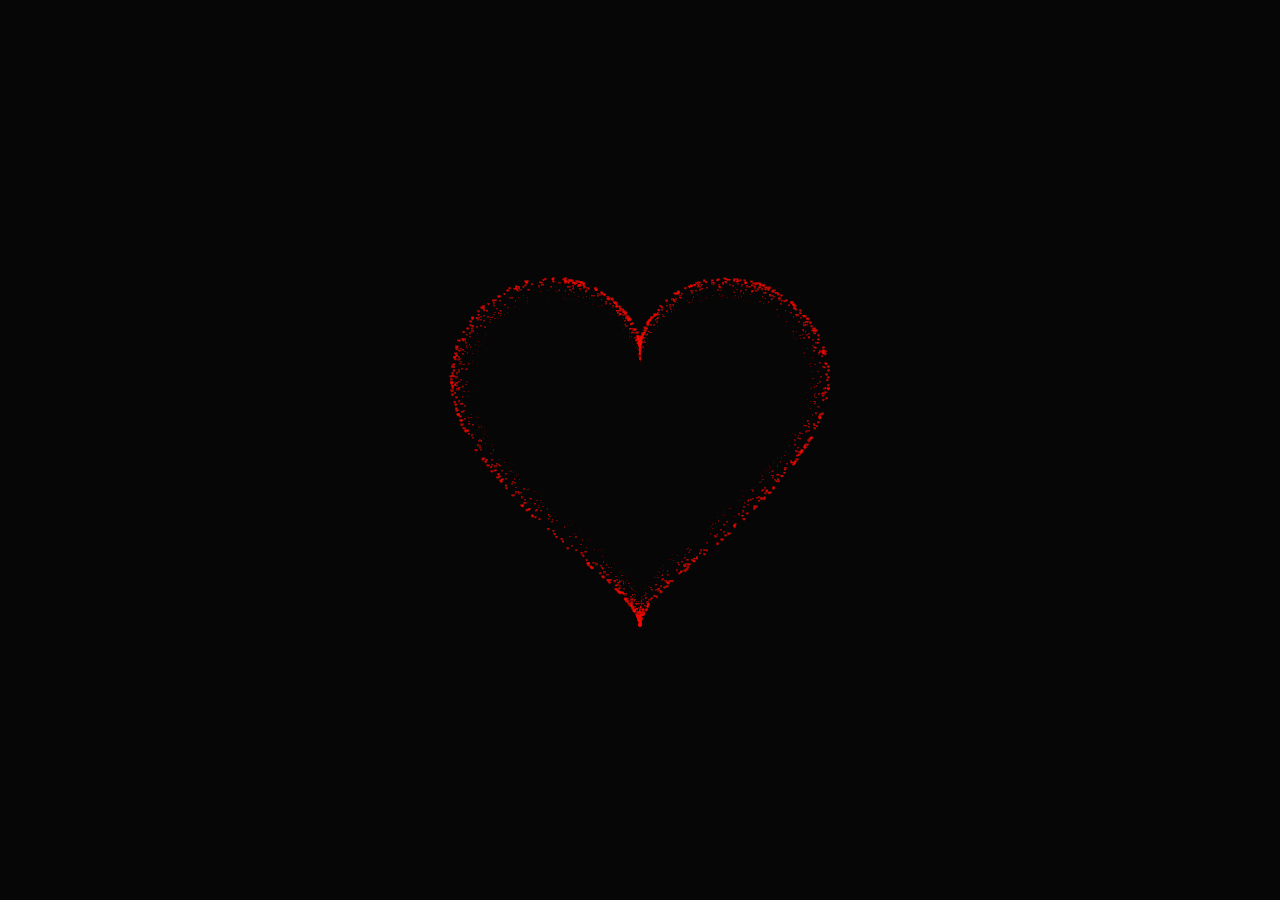
<file: index.html>
<!DOCTYPE html>
<html>
  <head>
    <title>Love</title>
    <meta name="Generator" content="EditPlus" />
    <meta name="Author" content="" />
    <meta name="Keywords" content="" />
    <meta name="Description" content="" />
    <link rel="stylesheet" href="style.css" />
    <style>
      html,
      body {
        height: 100%;
        padding: 0;
        margin: 0;
        background: rgba(0, 0, 0, 0.851);
      }
      canvas {
        position: absolute;
        width: 100%;
        height: 100%;
      }
    </style>
  </head>
  <body>
    <div class="box">
      <canvas id="pinkboard"></canvas>
    </div>
    <script>
      var settings = {
        particles: {
          length: 10000, // maximum amount of particles
          duration: 4, // particle duration in sec
          velocity: 80, // particle velocity in pixels/sec
          effect: -1.3, // play with this for a nice effect
          size: 8, // particle size in pixels
        },
      };
      /*
       */
      (function () {
        var b = 0;
        var c = ["ms", "moz", "webkit", "o"];
        for (var a = 0; a < c.length && !window.requestAnimationFrame; ++a) {
          window.requestAnimationFrame = window[c[a] + "RequestAnimationFrame"];
          window.cancelAnimationFrame =
            window[c[a] + "CancelAnimationFrame"] ||
            window[c[a] + "CancelRequestAnimationFrame"];
        }
        if (!window.requestAnimationFrame) {
          window.requestAnimationFrame = function (h, e) {
            var d = new Date().getTime();
            var f = Math.max(0, 16 - (d - b));
            var g = window.setTimeout(function () {
              h(d + f);
            }, f);
            b = d + f;
            return g;
          };
        }
        if (!window.cancelAnimationFrame) {
          window.cancelAnimationFrame = function (d) {
            clearTimeout(d);
          };
        }
      })();
      /*
       * Point class
       */
      var Point = (function () {
        function Point(x, y) {
          this.x = typeof x !== "undefined" ? x : 0;
          this.y = typeof y !== "undefined" ? y : 0;
        }
        Point.prototype.clone = function () {
          return new Point(this.x, this.y);
        };
        Point.prototype.length = function (length) {
          if (typeof length == "undefined")
            return Math.sqrt(this.x * this.x + this.y * this.y);
          this.normalize();
          this.x *= length;
          this.y *= length;
          return this;
        };
        Point.prototype.normalize = function () {
          var length = this.length();
          this.x /= length;
          this.y /= length;
          return this;
        };
        return Point;
      })();
      /*
       * Particle class
       */
      var Particle = (function () {
        function Particle() {
          this.position = new Point();
          this.velocity = new Point();
          this.acceleration = new Point();
          this.age = 0;
        }
        Particle.prototype.initialize = function (x, y, dx, dy) {
          this.position.x = x;
          this.position.y = y;
          this.velocity.x = dx;
          this.velocity.y = dy;
          this.acceleration.x = dx * settings.particles.effect;
          this.acceleration.y = dy * settings.particles.effect;
          this.age = 0;
        };
        Particle.prototype.update = function (deltaTime) {
          this.position.x += this.velocity.x * deltaTime;
          this.position.y += this.velocity.y * deltaTime;
          this.velocity.x += this.acceleration.x * deltaTime;
          this.velocity.y += this.acceleration.y * deltaTime;
          this.age += deltaTime;
        };
        Particle.prototype.draw = function (context, image) {
          function ease(t) {
            return --t * t * t + 1;
          }
          var size = image.width * ease(this.age / settings.particles.duration);
          context.globalAlpha = 1 - this.age / settings.particles.duration;
          context.drawImage(
            image,
            this.position.x - size / 2,
            this.position.y - size / 2,
            size,
            size
          );
        };
        return Particle;
      })();
      /*
       * ParticlePool class
       */
      var ParticlePool = (function () {
        var particles,
          firstActive = 0,
          firstFree = 0,
          duration = settings.particles.duration;

        function ParticlePool(length) {
          // create and populate particle pool
          particles = new Array(length);
          for (var i = 0; i < particles.length; i++)
            particles[i] = new Particle();
        }
        ParticlePool.prototype.add = function (x, y, dx, dy) {
          particles[firstFree].initialize(x, y, dx, dy);

          // handle circular queue
          firstFree++;
          if (firstFree == particles.length) firstFree = 0;
          if (firstActive == firstFree) firstActive++;
          if (firstActive == particles.length) firstActive = 0;
        };
        ParticlePool.prototype.update = function (deltaTime) {
          var i;

          // update active particles
          if (firstActive < firstFree) {
            for (i = firstActive; i < firstFree; i++)
              particles[i].update(deltaTime);
          }
          if (firstFree < firstActive) {
            for (i = firstActive; i < particles.length; i++)
              particles[i].update(deltaTime);
            for (i = 0; i < firstFree; i++) particles[i].update(deltaTime);
          }

          // remove inactive particles
          while (
            particles[firstActive].age >= duration &&
            firstActive != firstFree
          ) {
            firstActive++;
            if (firstActive == particles.length) firstActive = 0;
          }
        };
        ParticlePool.prototype.draw = function (context, image) {
          // draw active particles
          if (firstActive < firstFree) {
            for (i = firstActive; i < firstFree; i++)
              particles[i].draw(context, image);
          }
          if (firstFree < firstActive) {
            for (i = firstActive; i < particles.length; i++)
              particles[i].draw(context, image);
            for (i = 0; i < firstFree; i++) particles[i].draw(context, image);
          }
        };
        return ParticlePool;
      })();
      /*
       * Putting it all together
       */
      (function (canvas) {
        var context = canvas.getContext("2d"),
          particles = new ParticlePool(settings.particles.length),
          particleRate =
            settings.particles.length / settings.particles.duration, // particles/sec
          time;

        // get point on heart with -PI <= t <= PI
        function pointOnHeart(t) {
          return new Point(
            160 * Math.pow(Math.sin(t), 3),
            130 * Math.cos(t) -
              50 * Math.cos(2 * t) -
              20 * Math.cos(3 * t) -
              10 * Math.cos(4 * t) +
              25
          );
        }

        // creating the particle image using a dummy canvas
        var image = (function () {
          var canvas = document.createElement("canvas"),
            context = canvas.getContext("2d");
          canvas.width = settings.particles.size;
          canvas.height = settings.particles.size;
          // helper function to create the path
          function to(t) {
            var point = pointOnHeart(t);
            point.x =
              settings.particles.size / 2 +
              (point.x * settings.particles.size) / 350;
            point.y =
              settings.particles.size / 2 -
              (point.y * settings.particles.size) / 350;
            return point;
          }
          // create the path
          context.beginPath();
          var t = -Math.PI;
          var point = to(t);
          context.moveTo(point.x, point.y);
          while (t < Math.PI) {
            t += 0.01; // baby steps!
            point = to(t);
            context.lineTo(point.x, point.y);
          }
          context.closePath();
          // create the fill
          context.fillStyle = "#f50b02";
          context.fill();
          // create the image
          var image = new Image();
          image.src = canvas.toDataURL();
          return image;
        })();

        // render that thing!
        function render() {
          // next animation frame
          requestAnimationFrame(render);

          // update time
          var newTime = new Date().getTime() / 1000,
            deltaTime = newTime - (time || newTime);
          time = newTime;

          // clear canvas
          context.clearRect(0, 0, canvas.width, canvas.height);

          // create new particles
          var amount = particleRate * deltaTime;
          for (var i = 0; i < amount; i++) {
            var pos = pointOnHeart(Math.PI - 2 * Math.PI * Math.random());
            var dir = pos.clone().length(settings.particles.velocity);
            particles.add(
              canvas.width / 2 + pos.x,
              canvas.height / 2 - pos.y,
              dir.x,
              -dir.y
            );
          }

          // update and draw particles
          particles.update(deltaTime);
          particles.draw(context, image);
        }

        // handle (re-)sizing of the canvas
        function onResize() {
          canvas.width = canvas.clientWidth;
          canvas.height = canvas.clientHeight;
        }
        window.onresize = onResize;

        // delay rendering bootstrap
        setTimeout(function () {
          onResize();
          render();
        }, 10);
      })(document.getElementById("pinkboard"));
    </script>
  </body>
</html>
</file>
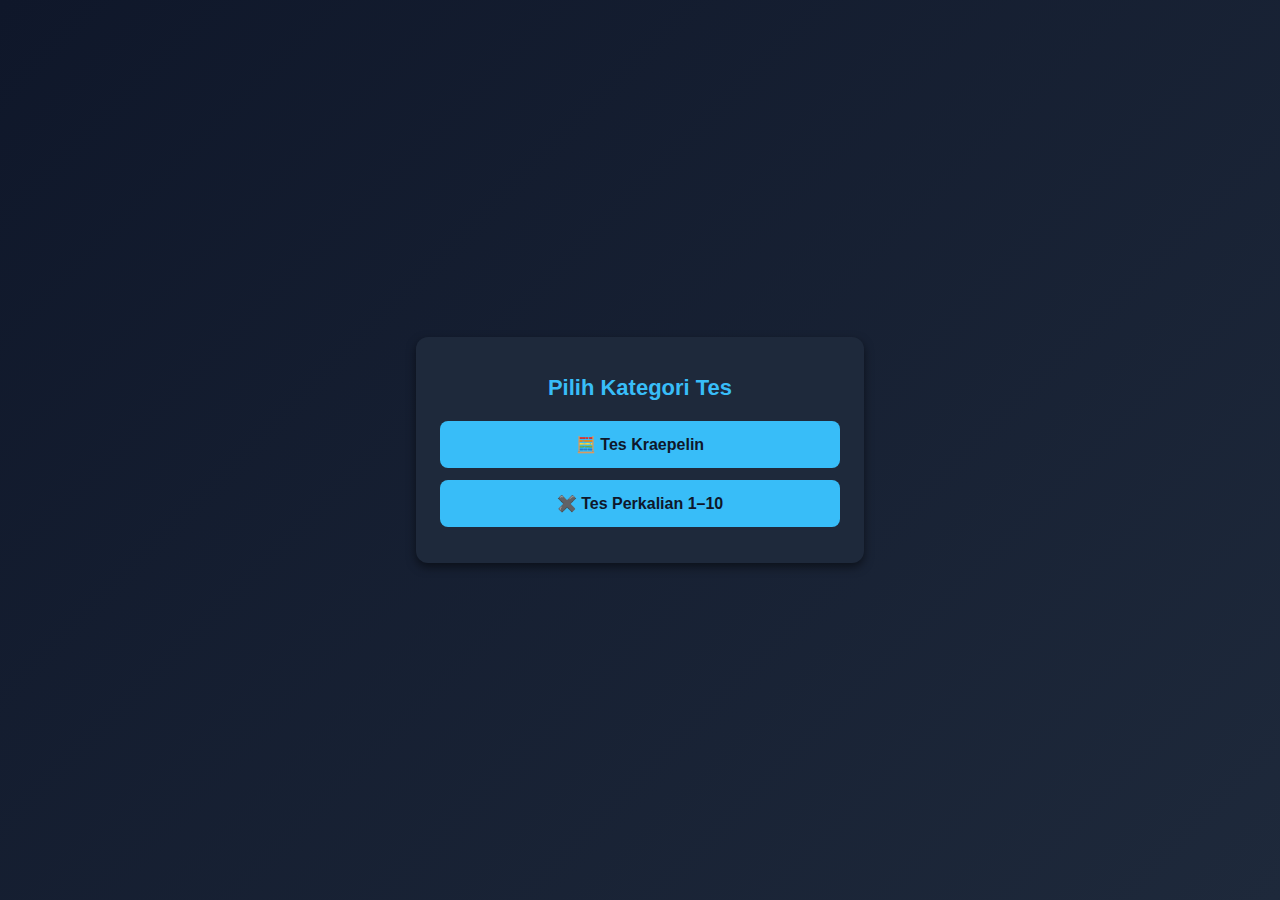
<file: home.html>
<!DOCTYPE html>
<html lang="id">
<head>
  <meta charset="UTF-8">
  <meta name="viewport" content="width=device-width, initial-scale=1, maximum-scale=1" />
  <title>Menu Tes</title>
  <style>
    body {
      font-family: Arial, sans-serif;
      background: linear-gradient(135deg, #0f172a, #1e293b);
      color: #f1f5f9;
      margin: 0;
      padding: 0;
      display: flex;
      justify-content: center;
      align-items: center;
      height: 100vh;
    }
    .container {
      background: #1e293b;
      padding: 24px;
      border-radius: 12px;
      text-align: center;
      width: 90%;
      max-width: 400px;
      box-shadow: 0 4px 10px rgba(0,0,0,0.5);
    }
    h1 {
      color: #38bdf8;
      margin-bottom: 20px;
      font-size: 22px;
    }
    .menu-btn {
      display: block;
      background: #38bdf8;
      color: #0f172a;
      text-decoration: none;
      padding: 14px;
      margin: 12px 0;
      border-radius: 8px;
      font-weight: bold;
      transition: background 0.3s;
    }
    .menu-btn:hover {
      background: #0ea5e9;
    }

    @media (max-width:600px){
      .container { width: 95%; padding: 18px; }
      h1 { font-size: 18px; }
      .menu-btn { font-size: 16px; padding: 12px; }
    }
  </style>
</head>
<body>
  <div class="container">
    <h1>Pilih Kategori Tes</h1>
    <a href="/kreaplin/kreaplin.html" class="menu-btn">🧮 Tes Kraepelin</a>
    <a href="/kreaplin/perkalian.html" class="menu-btn">✖️ Tes Perkalian 1–10</a>
  </div>
</body>
</html>
</file>
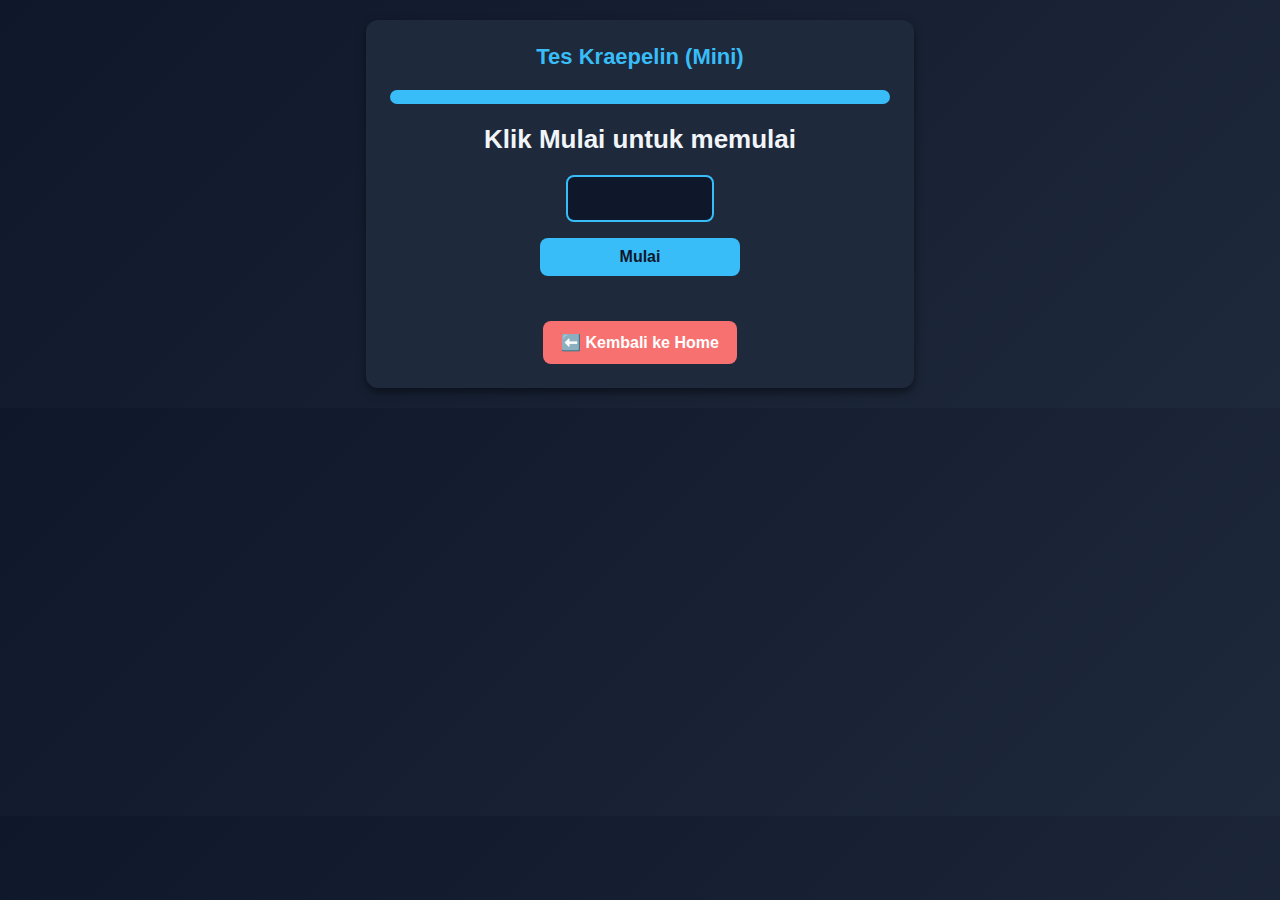
<file: kreaplin.html>
<!DOCTYPE html>
<html lang="id">
<head>
  <meta charset="UTF-8">
  <meta name="viewport" content="width=device-width, initial-scale=1, maximum-scale=1" />
  <title>Kraepelin Mini Test (Satuan)</title>
  <style>
    body {
      font-family: Arial, sans-serif;
      background: linear-gradient(135deg, #0f172a, #1e293b);
      color: #f1f5f9;
      margin: 0;
      padding: 0;
      display:flex;
      align-items:center;
    }
    .container {
      background: #1e293b;
      padding: 24px;
      border-radius: 12px;
      box-shadow: 0 4px 10px rgba(0,0,0,0.5);
      text-align: center;
      margin: 20px auto;     /* selalu muncul di tengah secara vertikal */
      width: 90%;            /* responsif di HP */
      max-width: 500px;      /* dibatasi di layar besar */
    }
    h1 {
      margin-top: 0;
      font-size: 22px;
      color: #38bdf8;
    }
    #soal {
      font-size: 26px;
      font-weight: bold;
      margin: 20px 0;
    }
    input[type="number"] {
      font-size: 20px;
      padding: 10px 12px;
      width: 120px;
      border: 2px solid #38bdf8;
      border-radius: 8px;
      text-align: center;
      outline: none;
      background: #0f172a;
      color: #f1f5f9;
    }
    button {
      margin-top: 16px;
      padding: 10px 18px;
      font-size: 16px;
      border: none;
      border-radius: 8px;
      cursor: pointer;
      background: #38bdf8;
      color: #0f172a;
      font-weight: bold;
      transition: background 0.3s;
      width: 100%;
      max-width: 200px;
    }
    button:hover { background: #0ea5e9; }
    #hasil {
      margin-top: 20px;
      font-size: 18px;
      color: #fbbf24;
    }

    /* Progress bar */
    #progress-container {
      width: 100%;
      background: #334155;
      border-radius: 8px;
      margin-top: 20px;
      height: 14px;
      overflow: hidden;
    }
    #progress-bar {
      height: 100%;
      width: 100%;
      background: #38bdf8;
      transition: width 1s linear;
    }

    /* Tombol kembali */
    .back-btn {
      display: inline-block;
      margin-top: 25px;
      padding: 12px 18px;
      background: #f87171;
      color: #fff;
      border-radius: 8px;
      text-decoration: none;
      font-weight: bold;
      transition: background 0.3s;
    }
    .back-btn:hover { background: #ef4444; }

    /* Responsive khusus HP */
    @media (max-width: 600px) {
      .container {
        width: 75%;
        margin: 10px auto;
        border-radius: 8px;
      }
      h1 { font-size: 18px; }
      #soal { font-size: 22px; }
      input[type="number"] {
        max-width: 100%;
        font-size: 18px;
        padding: 10px;
      }
      button {
        font-size: 15px;
        padding: 10px;
        max-width: 100%;
      }
    }
  </style>
</head>
<body>
  <div class="container">
    <h1>Tes Kraepelin (Mini)</h1>
    <div id="progress-container"><div id="progress-bar"></div></div>
    <p id="soal">Klik Mulai untuk memulai</p>
    <input id="jawab" type="number" disabled>
    <br>
    <button id="mulai">Mulai</button>
    <p id="hasil"></p>
    <!-- Tombol kembali -->
    <a href="index.html" class="back-btn">⬅️ Kembali ke Home</a>
  </div>

<script>
let a,b,hasil,benar=0,soalKe=0,timer,interval;
const soalEl=document.getElementById("soal");
const jawabEl=document.getElementById("jawab");
const hasilEl=document.getElementById("hasil");
const mulaiBtn=document.getElementById("mulai");
const progressBar=document.getElementById("progress-bar");
    
mulaiBtn.onclick=()=>{
  benar=0; soalKe=0;
  hasilEl.textContent="";
  jawabEl.disabled=false;
  tampilSoal();
  clearTimeout(timer);
  clearInterval(interval);
  let waktu=30; // detik
  progressBar.style.width="100%";
  interval=setInterval(()=>{
    waktu--;
    progressBar.style.width=(waktu/30*100)+"%";
    if(waktu<=0) clearInterval(interval);
  },1000);
  timer=setTimeout(selesai,30000); // 30 detik
}

jawabEl.addEventListener("keydown",e=>{
  if(e.key==="Enter") cekJawaban();
});

function tampilSoal(){
  if(soalKe>=30){selesai();return;}
  a=Math.floor(Math.random()*9)+1;
  b=Math.floor(Math.random()*9)+1;
  hasil=(a+b)%10; // hanya satuan
  soalEl.textContent=`Soal ${soalKe+1}: ${a}+${b} = ? (satuan)`;
  jawabEl.value="";
  jawabEl.focus();
}

function cekJawaban(){
  if(Number(jawabEl.value)===hasil) benar++;
  soalKe++;
  tampilSoal();
}

function selesai(){
  jawabEl.disabled=true;
  soalEl.textContent="⏰ Waktu habis!";
  hasilEl.textContent=`Skor Benar: ${benar} dari ${soalKe}`;
  clearInterval(interval);
}
</script>
</body>
</html>
</file>
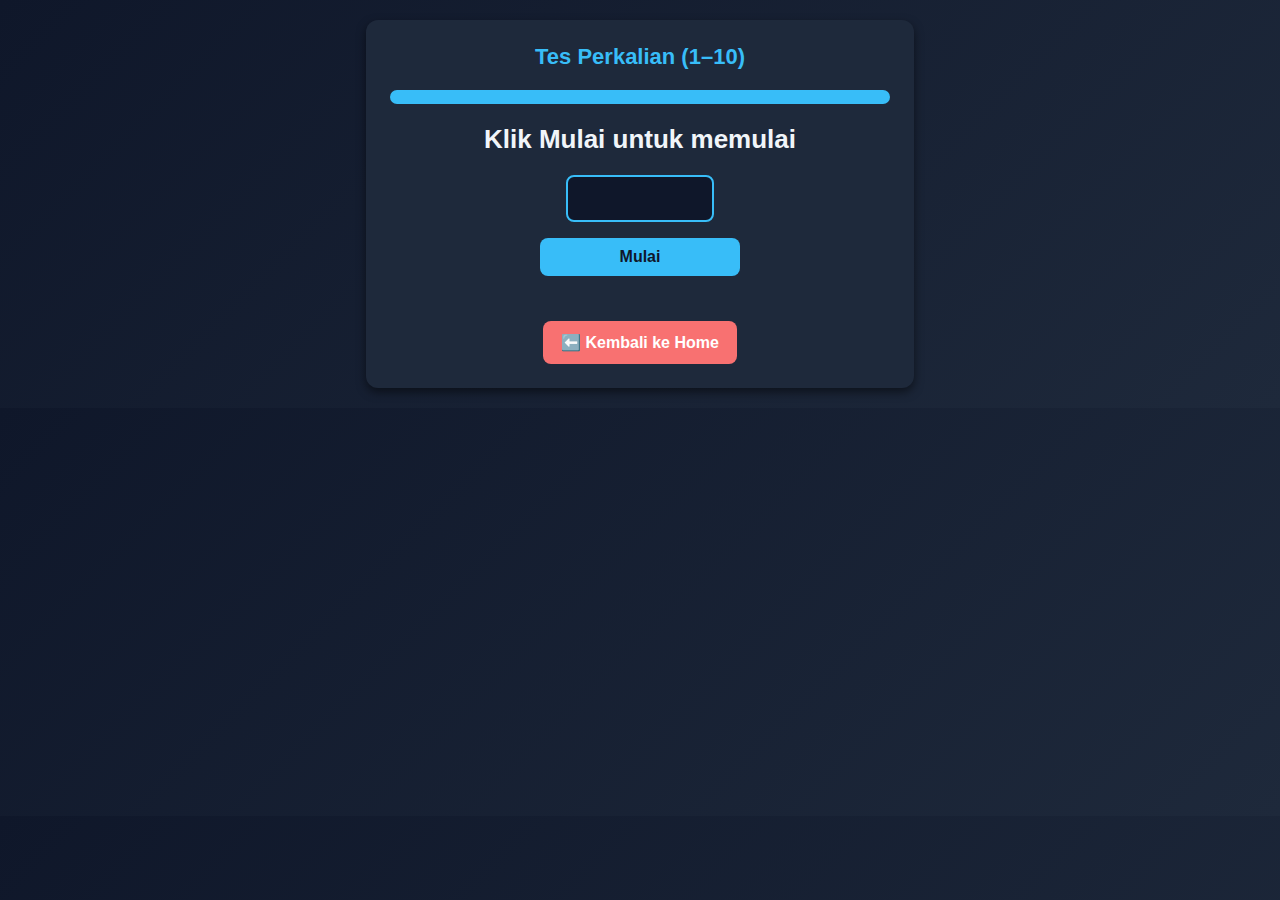
<file: perkalian.html>
<!DOCTYPE html>
<html lang="id">
<head>
  <meta charset="UTF-8">
  <meta name="viewport" content="width=device-width, initial-scale=1, maximum-scale=1" />
  <title>Tes Perkalian 1-10</title>
  <style>
    body {
      font-family: Arial, sans-serif;
      background: linear-gradient(135deg, #0f172a, #1e293b);
      color: #f1f5f9;
      margin: 0;
      padding: 0;
    }
    .container {
      background: #1e293b;
      padding: 24px;
      border-radius: 12px;
      box-shadow: 0 4px 10px rgba(0,0,0,0.5);
      text-align: center;
      margin: 20px auto;
      width: 90%;
      max-width: 500px;
    }
    h1 {
      margin-top: 0;
      font-size: 22px;
      color: #38bdf8;
    }
    #soal {
      font-size: 26px;
      font-weight: bold;
      margin: 20px 0;
    }
    input[type="number"] {
      font-size: 20px;
      padding: 10px 12px;
      width: 120px;
      border: 2px solid #38bdf8;
      border-radius: 8px;
      text-align: center;
      outline: none;
      background: #0f172a;
      color: #f1f5f9;
    }
    button {
      margin-top: 16px;
      padding: 10px 18px;
      font-size: 16px;
      border: none;
      border-radius: 8px;
      cursor: pointer;
      background: #38bdf8;
      color: #0f172a;
      font-weight: bold;
      transition: background 0.3s;
      width: 100%;
      max-width: 200px;
    }
    button:hover { background: #0ea5e9; }
    #hasil {
      margin-top: 20px;
      font-size: 18px;
      color: #fbbf24;
    }

    /* Progress bar */
    #progress-container {
      width: 100%;
      background: #334155;
      border-radius: 8px;
      margin-top: 20px;
      height: 14px;
      overflow: hidden;
    }
    #progress-bar {
      height: 100%;
      width: 100%;
      background: #38bdf8;
      transition: width 1s linear;
    }

    /* Tombol kembali */
    .back-btn {
      display: inline-block;
      margin-top: 25px;
      padding: 12px 18px;
      background: #f87171;
      color: #fff;
      border-radius: 8px;
      text-decoration: none;
      font-weight: bold;
      transition: background 0.3s;
    }
    .back-btn:hover { background: #ef4444; }


    /* Responsive khusus HP */
    @media (max-width: 600px) {
        .container {
        width: 75%;
        margin: 10px auto;
        border-radius: 8px;
      }
      h1 { font-size: 18px; }
      #soal { font-size: 22px; }
      input[type="number"] {
        max-width: 100%;
        font-size: 18px;
        padding: 10px;
      }
      button {
        font-size: 15px;
        padding: 10px;
        max-width: 100%;
      }
    }
  </style>
</head>
<body>
  <div class="container">
      <h1>Tes Perkalian (1–10)</h1>
      <div id="progress-container"><div id="progress-bar"></div></div>
    <p id="soal">Klik Mulai untuk memulai</p>
    <input id="jawab" type="number" disabled>
    <br>
    <button id="mulai">Mulai</button>
    <p id="hasil"></p>
    <!-- Tombol kembali -->
    <a href="home.html" class="back-btn">⬅️ Kembali ke Home</a>
  </div>

<script>
let a,b,hasil,benar=0,soalKe=0,timer,interval;
const soalEl=document.getElementById("soal");
const jawabEl=document.getElementById("jawab");
const hasilEl=document.getElementById("hasil");
const mulaiBtn=document.getElementById("mulai");
const progressBar=document.getElementById("progress-bar");

mulaiBtn.onclick=()=>{
  benar=0; soalKe=0;
  hasilEl.textContent="";
  jawabEl.disabled=false;
  tampilSoal();
  clearTimeout(timer);
  clearInterval(interval);
  let waktu=30; // detik
  progressBar.style.width="100%";
  interval=setInterval(()=>{
    waktu--;
    progressBar.style.width=(waktu/30*100)+"%";
    if(waktu<=0) clearInterval(interval);
  },1000);
  timer=setTimeout(selesai,30000); // 30 detik
}

jawabEl.addEventListener("keydown",e=>{
  if(e.key==="Enter") cekJawaban();
});

function tampilSoal(){
  if(soalKe>=30){selesai();return;}
  a=Math.floor(Math.random()*10)+1;
  b=Math.floor(Math.random()*10)+1;
  hasil=a*b; // perkalian
  soalEl.textContent=`Soal ${soalKe+1}: ${a} × ${b} = ?`;
  jawabEl.value="";
  jawabEl.focus();
}

function cekJawaban(){
  if(Number(jawabEl.value)===hasil) benar++;
  soalKe++;
  tampilSoal();
}

function selesai(){
  jawabEl.disabled=true;
  soalEl.textContent="⏰ Waktu habis!";
  hasilEl.textContent=`Skor Benar: ${benar} dari ${soalKe}`;
  clearInterval(interval);
}
</script>
</body>
</html>
</file>
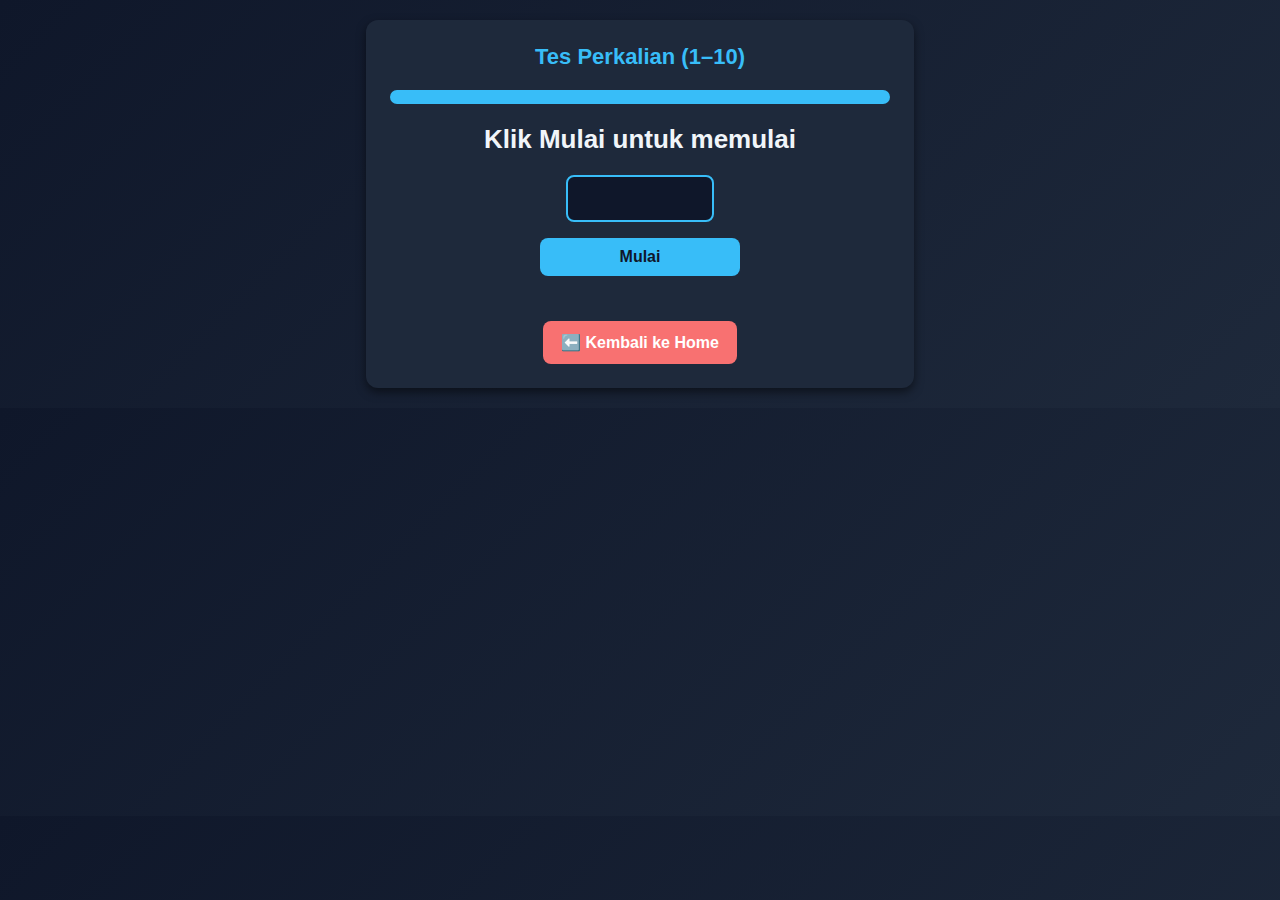
<file: perkalianacak.html>
<!DOCTYPE html>
<html lang="id">
<head>
  <meta charset="UTF-8">
  <meta name="viewport" content="width=device-width, initial-scale=1, maximum-scale=1" />
  <title>Tes Perkalian 1-10</title>
  <style>
    body {
      font-family: Arial, sans-serif;
      background: linear-gradient(135deg, #0f172a, #1e293b);
      color: #f1f5f9;
      margin: 0;
      padding: 0;
    }
    .container {
      background: #1e293b;
      padding: 24px;
      border-radius: 12px;
      box-shadow: 0 4px 10px rgba(0,0,0,0.5);
      text-align: center;
      margin: 20px auto;
      width: 90%;
      max-width: 500px;
    }
    h1 {
      margin-top: 0;
      font-size: 22px;
      color: #38bdf8;
    }
    #soal {
      font-size: 26px;
      font-weight: bold;
      margin: 20px 0;
    }
    input[type="number"] {
      font-size: 20px;
      padding: 10px 12px;
      width: 120px;
      border: 2px solid #38bdf8;
      border-radius: 8px;
      text-align: center;
      outline: none;
      background: #0f172a;
      color: #f1f5f9;
    }
    button {
      margin-top: 16px;
      padding: 10px 18px;
      font-size: 16px;
      border: none;
      border-radius: 8px;
      cursor: pointer;
      background: #38bdf8;
      color: #0f172a;
      font-weight: bold;
      transition: background 0.3s;
      width: 100%;
      max-width: 200px;
    }
    button:hover { background: #0ea5e9; }
    #hasil {
      margin-top: 20px;
      font-size: 18px;
      color: #fbbf24;
    }
    #progress-container {
      width: 100%;
      background: #334155;
      border-radius: 8px;
      margin-top: 20px;
      height: 14px;
      overflow: hidden;
    }
    #progress-bar {
      height: 100%;
      width: 100%;
      background: #38bdf8;
      transition: width 1s linear;
    }
    .back-btn {
      display: inline-block;
      margin-top: 25px;
      padding: 12px 18px;
      background: #f87171;
      color: #fff;
      border-radius: 8px;
      text-decoration: none;
      font-weight: bold;
      transition: background 0.3s;
    }
    .back-btn:hover { background: #ef4444; }
  </style>
</head>
<body>
  <div class="container">
    <h1>Tes Perkalian (1–10)</h1>
    <div id="progress-container"><div id="progress-bar"></div></div>
    <p id="soal">Klik Mulai untuk memulai</p>
    <input id="jawab" type="number" disabled>
    <br>
    <button id="mulai">Mulai</button>
    <button id="stop" style="display:none;background:#f87171;">Stop</button>
    <p id="hasil"></p>
    <a href="home.html" class="back-btn">⬅️ Kembali ke Home</a>
  </div>

<script>
let a,b,hasil,benar=0,soalKe=0,timer,interval,loopInterval;
const soalEl=document.getElementById("soal");
const jawabEl=document.getElementById("jawab");
const hasilEl=document.getElementById("hasil");
const mulaiBtn=document.getElementById("mulai");
const stopBtn=document.getElementById("stop");
const progressBar=document.getElementById("progress-bar");

mulaiBtn.onclick=()=>{
  benar=0; soalKe=0;
  hasilEl.textContent="";
  jawabEl.disabled=false;
  mulaiBtn.style.display="none";
  stopBtn.style.display="inline-block";
  tampilSoal();
  mulaiLoop();
};

stopBtn.onclick=()=>{
  clearInterval(loopInterval);
  clearInterval(interval);
  clearTimeout(timer);
  jawabEl.disabled=true;
  soalEl.textContent="⏹️ Tes dihentikan";
  hasilEl.textContent=`Skor Akhir: ${benar} dari ${soalKe} soal`;
  stopBtn.style.display="none";
  mulaiBtn.style.display="inline-block";
};

jawabEl.addEventListener("keydown",e=>{
  if(e.key==="Enter") cekJawaban();
});

function tampilSoal(){
  soalKe++;
  a=Math.floor(Math.random()*10)+1;
  b=Math.floor(Math.random()*10)+1;
  hasil=a*b;
  soalEl.textContent=`Soal ${soalKe}: ${a} × ${b} = ?`;
  jawabEl.value="";
  jawabEl.focus();

  // reset progress bar ke 5 detik
  let waktu=5;
  progressBar.style.width="100%";
  clearInterval(interval);
  interval=setInterval(()=>{
    waktu--;
    progressBar.style.width=(waktu/5*100)+"%";
    if(waktu<=0) clearInterval(interval);
  },1000);
  
  clearTimeout(timer);
  timer=setTimeout(()=>{
    tampilSoal(); // lanjut otomatis setelah 5 detik
  },5000);
}

function cekJawaban(){
  if(Number(jawabEl.value)===hasil) benar++;
  tampilSoal();
}

function mulaiLoop(){
  tampilSoal();
}
</script>
</body>
</html>
</file>
<file: style.css>
body{
    padding: 25px;
  }
  .title {
      color: #5C6AC4;
  }
</file>
